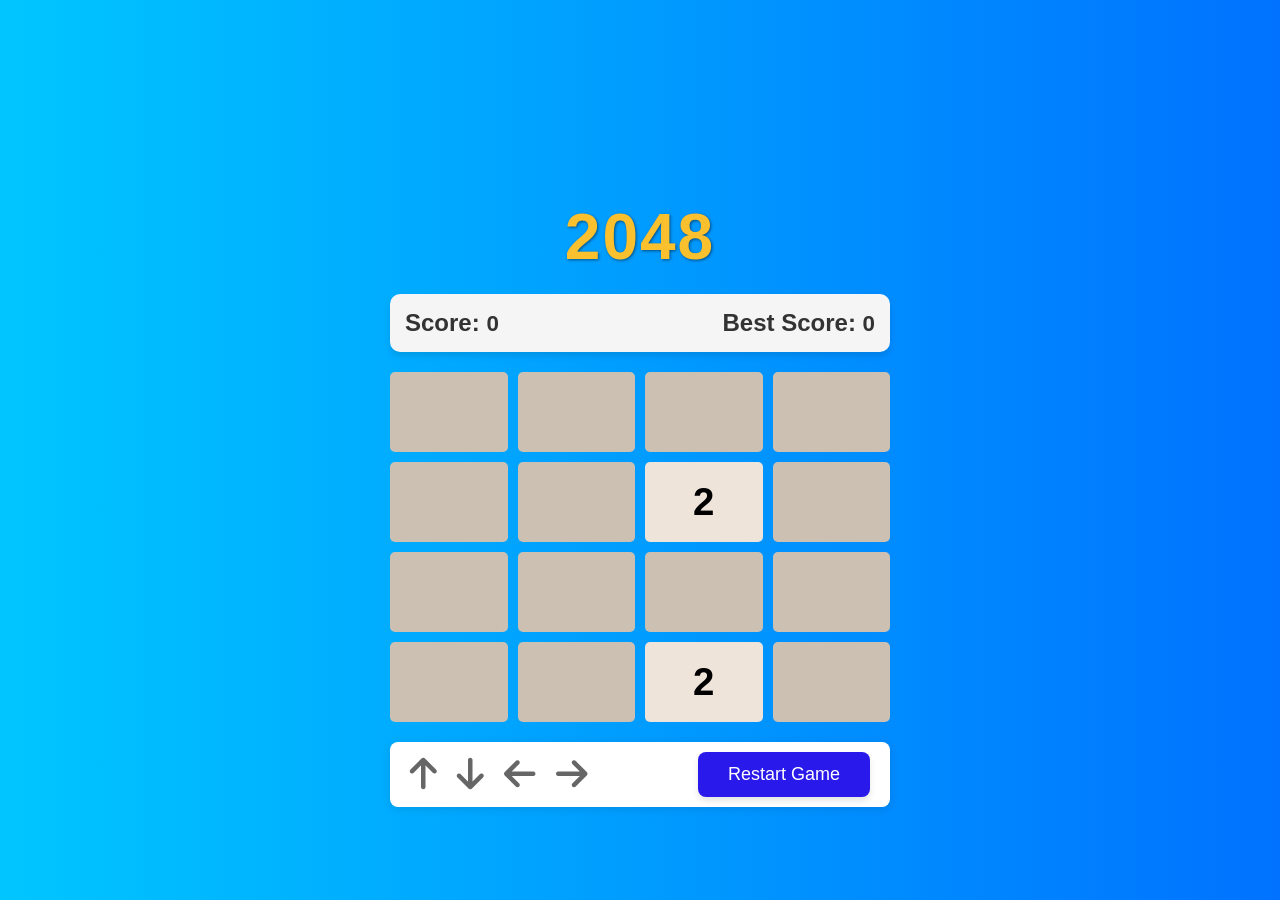
<file: index.html>
<!DOCTYPE html>
<html lang="es">
<head>
    <meta charset="UTF-8">
    <meta name="viewport" content="width=device-width, initial-scale=1.0">
    <title>2048 Game</title>
    <link rel="stylesheet" href="style.css">
    <link href="https://cdnjs.cloudflare.com/ajax/libs/font-awesome/6.0.0-beta3/css/all.min.css" rel="stylesheet">
</head>
<body>
    <div class="game-container">
        <h1>2048</h1>

        <div class="score-container">
            <span>Score: <span id="score">0</span></span>
            <span>Best Score: <span id="best-score">0</span></span>
        </div>

        <div class="grid-container" id="grid-container"></div>

        <div id="arrow-display-container">
            <div id="arrow-display">
                <span class="arrow" data-direction="up"><i class="fas fa-arrow-up"></i></span>
                <span class="arrow" data-direction="down"><i class="fas fa-arrow-down"></i></span>
                <span class="arrow" data-direction="left"><i class="fas fa-arrow-left"></i></span>
                <span class="arrow" data-direction="right"><i class="fas fa-arrow-right"></i></span>
            </div>
        
            <button id="restart-btn">Restart Game</button>
        </div>
    </div>

    <script src="script.js"></script>
</body>
</html>
</file>
<file: style.css>
* {
    margin: 0;
    padding: 0;
    box-sizing: border-box;
}

body {
    font-family: 'Arial', sans-serif;
    display: flex;
    justify-content: center;
    align-items: center;
    height: 100vh;
    background: linear-gradient(to right, #00c6ff, #0072ff); /* Azul Claro a Turquesa */
    background-size: cover; /* Asegura que el gradiente cubra toda la pantalla */
    background-color: #fff;
    overflow: hidden; /* Para evitar que se salga contenido fuera de la pantalla */
}

/* Aseguramos que el contenedor del juego sea sensible al tacto */
body, .game-container {
    touch-action: none; /* Prevenir el desplazamiento del navegador mientras jugamos */
}

.game-container {
    text-align: center;
    width: 90vw; /* Ancho máximo en porcentaje de la pantalla */
    max-width: 500px; /* Limitar el ancho máximo */
    min-width: 300px; /* Limitar el ancho mínimo */
    height: 100vh; /* Reducir la altura para dar espacio al botón de reiniciar */
    max-height: 500px; /* Limitar la altura máxima */
    min-height: 300px; /* Limitar la altura mínima */
    transition: background-color 0.3s ease; /* Transición suave para el cambio de color de fondo */
}

h1 {
    font-size: 5vw; /* Tamaño de fuente relativo al ancho de la pantalla */
    margin-bottom: 20px;
    color: #fbc02d; /* Dorado */
    text-shadow: 1px 1px 3px rgba(0, 0, 0, 0.5); /* Sombra para darle más profundidad */
    font-weight: bold;
    letter-spacing: 2px; /* Espaciado entre letras */
}

/* Estilo general para los contenedores de puntajes */
.score-container {
    display: flex;
    justify-content: space-between;
    align-items: center;
    margin-bottom: 20px;
    padding: 15px;
    background-color: #f5f5f5; /* Fondo suave */
    border-radius: 10px; /* Bordes redondeados */
    box-shadow: 0 4px 6px rgba(0, 0, 0, 0.1); /* Sombra ligera */
    font-size: 1.2rem;
    font-weight: bold;
}

.score-container span {
    color: #333; /* Color de texto */
    font-size: 1.5rem; /* Tamaño de texto */
}

/* Estilo para el puntaje y mejor puntaje */
#score, #best-score {
    font-size: 1.4rem;
    font-weight: bold;
    color: #333; /* Color del texto */
}

.grid-container {
    display: grid;
    grid-template-columns: repeat(4, 1fr); /* Cada columna toma el mismo espacio disponible */
    grid-template-rows: repeat(4, 1fr); /* Cada fila toma el mismo espacio disponible */
    gap: 10px;
    justify-content: center;
    position: relative;
    width: 100%; /* Asegurarse de que ocupe todo el ancho disponible */
    height: 70%; /* El 70% del alto del contenedor */
}

.tile {
    display: flex;
    justify-content: center;
    align-items: center;
    background-color: #ccc0b3;
    font-size: 3vw; /* Tamaño de fuente relativo */
    font-weight: bold;
    border-radius: 5px;
    transition: transform 0.5s ease-in-out background-color 0.5s ease;
    position: relative;
    width: 100%; /* Asegurarse de que el tamaño del tile se ajuste */
    height: 100%; /* Asegurarse de que el tamaño del tile se ajuste */
}

.tile-2 { background-color: #eee4da; }
.tile-4 { background-color: #ede0c8; }
.tile-8 { background-color: #f2b179; }
.tile-16 { background-color: #f59563; }
.tile-32 { background-color: #f67c5f; }
.tile-64 { background-color: #f65e3b; }
.tile-128 { background-color: #edcf72; }
.tile-256 { background-color: #edcc61; }
.tile-512 { background-color: #edc850; }
.tile-1024 { background-color: #edc53f; }
.tile-2048 { background-color: #edc22e; }

/* Estilo para el botón de reiniciar */
#restart-btn {
    padding: 12px 30px; /* Relleno interior */
    font-size: 18px; /* Tamaño de fuente */
    cursor: pointer; /* Cambio de cursor */
    background-color: #2a19eb; /* Color de fondo */
    color: white; /* Color del texto */
    border: none; /* Sin borde */
    border-radius: 8px; /* Bordes redondeados */
    box-shadow: 0 4px 6px rgba(0, 0, 0, 0.1); /* Sombra sutil */
    transition: all 0.3s ease; /* Transición suave */
}

#restart-btn:hover {
    background-color: #126be6; /* Color más oscuro al pasar el ratón */
    box-shadow: 0 6px 10px rgba(0, 0, 0, 0.2); /* Sombra más prominente al pasar el ratón */
}

.tile.new {
    animation: appear 0.5s ease-in-out;
}

/* Estilo general para el contenedor de flechas */
#arrow-display-container {
    display: flex;
    justify-content: space-between;
    align-items: center;
    width: 100%; /* Ocupa todo el ancho disponible */
    margin-bottom: 20px;
    margin-top: 20px;
    padding: 10px 20px; /* Espaciado interno */
    background-color: #fff;
    border-radius: 8px; /* Bordes redondeados */
    box-shadow: 0 2px 10px rgba(0, 0, 0, 0.1); /* Sombra sutil */
}

/* Estilo general para el contenedor de flechas */
#arrow-display {
    display: flex;
    justify-content: center;
    align-items: center;
    gap: 20px;
    font-size: 36px; /* Tamaño adecuado para las flechas */
    position: relative;
}

/* Estilo de las flechas dentro del contenedor */
.arrow {
    color: #666; /* Color normal para todas las flechas */
    transition: color 0.3s ease; /* Transición suave para el cambio de color */
}

/* Estilo para la flecha activa */
.arrow.active {
    color: #20cf09; /* Rojo Tomate para la flecha activa (última pulsada) */
    transform: scale(1.2); /* Agrandar la flecha activa */
    transition: transform 0.3s ease, color 0.3s ease; /* Transición suave para el cambio de tamaño y color */
}

@keyframes appear {
    from {
        transform: scale(0);
    }
    to {
        transform: scale(1);
    }
}

/* Ajustes responsivos para pantallas más pequeñas */
@media (max-width: 500px) {
    .game-container {
        display: flex;
        flex-direction: column;
        justify-content: space-between; /* Distribuir los elementos de manera uniforme */
        align-items: center;
        width: 90vw; /* Reducir el tamaño del contenedor en pantallas pequeñas */
        height: 90vh; /* Ajustar la altura */
        padding: 10px; /* Añadir un poco de padding */
    }

    .score-container {
        display: flex;
        flex-direction: column; /* Poner los puntajes uno debajo del otro */
        align-items: center; /* Alinear los elementos al centro */
        margin-bottom: 10px; /* Añadir un margen inferior */
    }

    #arrow-display {
        font-size: 1.8rem; /* Reducir el tamaño del texto en pantallas pequeñas */
        margin-top: 10px; /* Añadir un margen superior */
    }

    #restart-btn {
        padding: 10px 25px; /* Ajustar el tamaño del botón */
        font-size: 16px; /* Reducir el tamaño de la fuente */
        margin-top: 10px; /* Añadir un margen superior */
    }

    h1 {
        font-size: 15vw; /* Tamaño de fuente relativo al ancho de la pantalla */
        color: #fbc02d; /* Dorado */
        text-shadow: 1px 1px 3px rgba(0, 0, 0, 0.5); /* Sombra para darle más profundidad */
        font-weight: bold;
        letter-spacing: 2px; /* Espaciado entre letras */
        margin-bottom: 10px; /* Añadir un margen inferior */
    }
}
</file>
